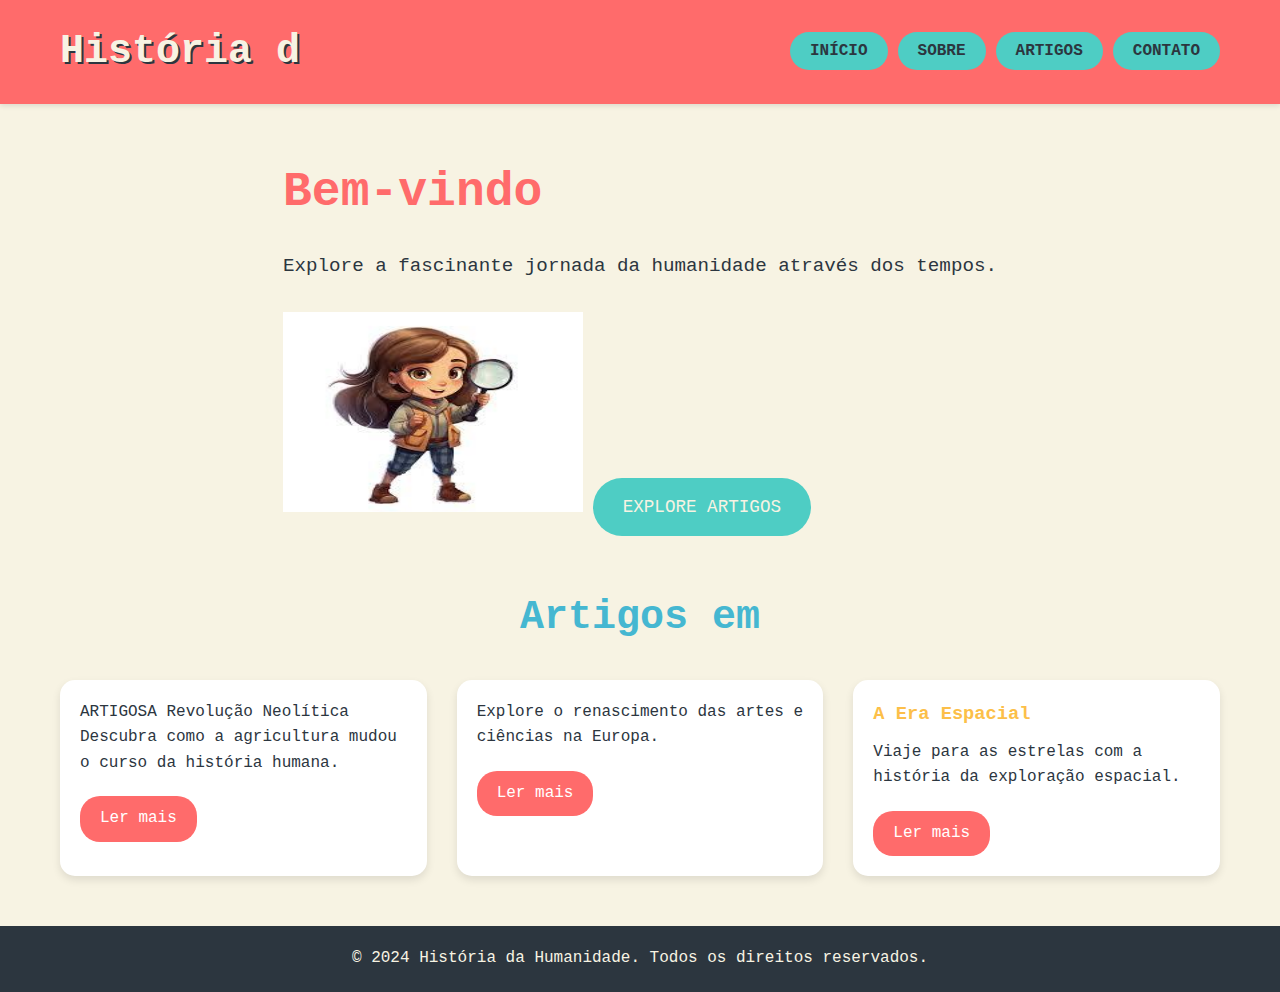
<file: index.html>
<!DOCTYPE html>
<html lang="pt-BR">
<head>
    <meta charset="UTF-8">
    <meta name="viewport" content="width=device-width, initial-scale=1.0">
    <title>História da Humanidade na Sociedade</title>
    <link rel="stylesheet" href="styles.css">
    <script src="script.js" defer></script>
</head>
<body>
    <header>
        <div class="container">
            <nav class="navbar" aria-label="Navegação principal">
                <div class="logo">
                    <h1>História da Humanidade na Sociedade</h1>
                </div>
                <ul role="menubar">
                    <li role="none"><a href="#" class="botao retro" aria-current="page" role="menuitem">Início</a></li>
                    <li role="none"><a href="sobre.html" class="botao retro" role="menuitem">Sobre</a></li>
                    <li role="none"><a href="artigos.html" class="botao retro" role="menuitem">Artigos</a></li>
                    <li role="none"><a href="contato.html" class="botao retro" role="menuitem">Contato</a></li>
                </ul>
            </nav>
        </div>
    </header>

    <main>
        <section class="intro">
            <div class="container">
                <div class="intro-texto">
                    <h2>Bem-vindo à Máquina do Tempo!</h2>
                    <p>Explore a fascinante jornada da humanidade através dos tempos.</p>
                   <img src="menina_com_lupa.jpg" alt="Uma criança investigando algo com uma lupa" width="300" height="200">
                    <a href="artigos.html" class="btn-explore" aria-label="Explorar artigos">Explore Artigos</a>                </div>
            </section>

            <section class="artigos-destaque">
                <div class="container">
                    <h2>Artigos em Destaque</h2>
                    <div class="artigos-grid">
                        <article class="artigo-card" aria-labelledby="artigo1-titulo">
                            <a href="artigos.html">ARTIGOS</a>A Revolução Neolítica</h3>
                            <p>Descubra como a agricultura mudou o curso da história humana.</p>
                            <a href="revolucao-neolitica.html?artigo=revolucao-neolitica" class="btn-ler" aria-label="Ler mais sobre a Revolução Neolítica">Ler mais</a>
                        </article>
                        <article class="artigo-card" aria-labelledby="artigo2-titulo">
                            <p>Explore o renascimento das artes e ciências na Europa.</p>
                            <a href="renascimento.html" class="btn-ler" aria-label="Ler mais sobre o Renascimento">Ler mais</a>
                        </article>
                        <article class="artigo-card" aria-labelledby="artigo3-titulo">
                            <h3 id="artigo3-titulo">A Era Espacial</h3>
                            <p>Viaje para as estrelas com a história da exploração espacial.</p>
                            <a href="era-espacial.html" class="btn-ler" aria-label="Ler mais sobre a Era Espacial">Ler mais</a>
                        </article>
                    </div>
                </div>
            </section>            
    </main>

<!-- Rodapé -->
<footer>
    <p>&copy; 2024 História da Humanidade. Todos os direitos reservados.</p>
</footer>

    </script>
</body>
</html>
</file>
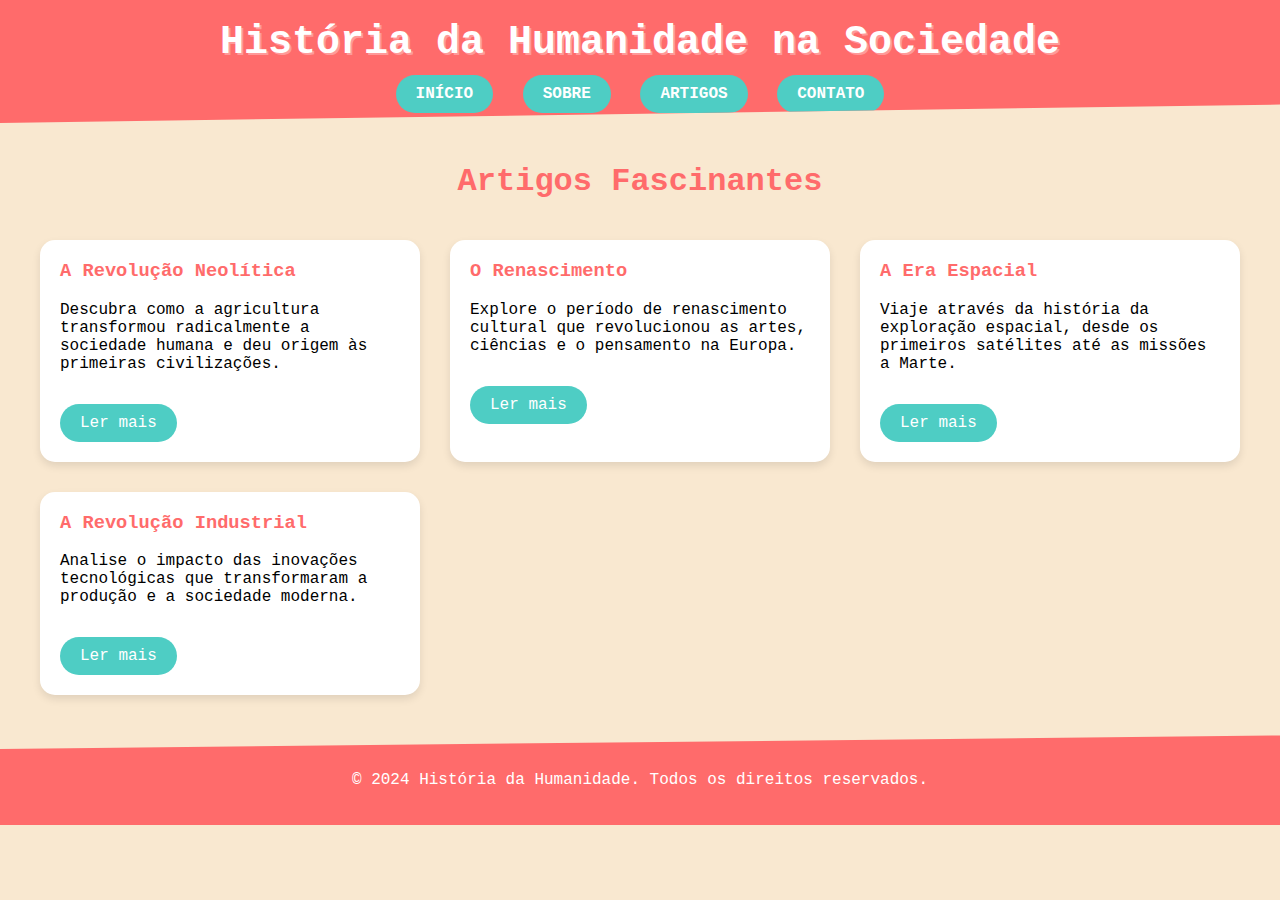
<file: artigos.html>
<!DOCTYPE html>
<html lang="pt-BR">
<head>
    <meta charset="UTF-8">
    <meta name="viewport" content="width=device-width, initial-scale=1.0">
    <title>Artigos - História da Humanidade na Sociedade</title>
    <style>
        body {
            font-family: 'Courier New', monospace;
            background-color: #f9e8d0;
            margin: 0;
            padding: 0;
        }
        .header {
            background-color: #ff6b6b;
            padding: 20px;
            text-align: center;
            color: white;
            clip-path: polygon(0 0, 100% 0, 100% 85%, 0 100%);
        }
        h1 {
            margin: 0;
            font-size: 2.5em;
            text-shadow: 2px 2px #ff9999;
        }
        .nav {
            margin-top: 20px;
        }
        .nav a {
            background-color: #4ecdc4;
            color: white;
            padding: 10px 20px;
            text-decoration: none;
            border-radius: 25px;
            margin: 0 10px;
            font-weight: bold;
            transition: background-color 0.3s;
        }
        .nav a:hover {
            background-color: #45b7aa;
        }
        .container {
            max-width: 1200px;
            margin: 40px auto;
            padding: 0 20px;
        }
        h2 {
            color: #ff6b6b;
            text-align: center;
            font-size: 2em;
        }
        .artigos-grid {
            display: grid;
            grid-template-columns: repeat(auto-fit, minmax(300px, 1fr));
            gap: 30px;
            margin-top: 40px;
        }
        .artigo-card {
            background-color: white;
            border-radius: 15px;
            padding: 20px;
            box-shadow: 0 4px 8px rgba(0,0,0,0.1);
            transition: transform 0.3s;
        }
        .artigo-card:hover {
            transform: translateY(-5px);
        }
        .artigo-card h3 {
            color: #ff6b6b;
            margin-top: 0;
        }
        .btn-ler {
            display: inline-block;
            background-color: #4ecdc4;
            color: white;
            padding: 10px 20px;
            text-decoration: none;
            border-radius: 25px;
            margin-top: 15px;
            transition: background-color 0.3s;
        }
        .btn-ler:hover {
            background-color: #45b7aa;
        }
        footer {
            background-color: #ff6b6b;
            color: white;
            text-align: center;
            padding: 20px;
            clip-path: polygon(0 15%, 100% 0, 100% 100%, 0 100%);
        }
    </style>
</head>
<body>
    <header class="header">
        <h1>História da Humanidade na Sociedade</h1>
        <nav class="nav">
            <a href="index.html">INÍCIO</a>
            <a href="sobre.html">SOBRE</a>
            <a href="artigos.html">ARTIGOS</a>
            <a href="contato.html">CONTATO</a>
        </nav>
    </header>

    <main class="container">
        <h2>Artigos Fascinantes</h2>
        <div class="artigos-grid">
            <article class="artigo-card">
                <h3>A Revolução Neolítica</h3>
                <p>Descubra como a agricultura transformou radicalmente a sociedade humana e deu origem às primeiras civilizações.</p>
                <a href="revolucao-neolitica.html" class="btn-ler">Ler mais</a>
            </article>
            <article class="artigo-card">
                <h3>O Renascimento</h3>
                <p>Explore o período de renascimento cultural que revolucionou as artes, ciências e o pensamento na Europa.</p>
                <a href="renascimento.html" class="btn-ler">Ler mais</a>
            </article>
            <article class="artigo-card">
                <h3>A Era Espacial</h3>
                <p>Viaje através da história da exploração espacial, desde os primeiros satélites até as missões a Marte.</p>
                <a href="era-espacial.html" class="btn-ler">Ler mais</a>
            </article>
            <article class="artigo-card">
                <h3>A Revolução Industrial</h3>
                <p>Analise o impacto das inovações tecnológicas que transformaram a produção e a sociedade moderna.</p>
                <a href="revolucao-industrial.html" class="btn-ler">Ler mais</a>
            </article>
        </div>
    </main>

    <footer>
        <p>&copy; 2024 História da Humanidade. Todos os direitos reservados.</p>
    </footer>
</body>
</html>
</file>
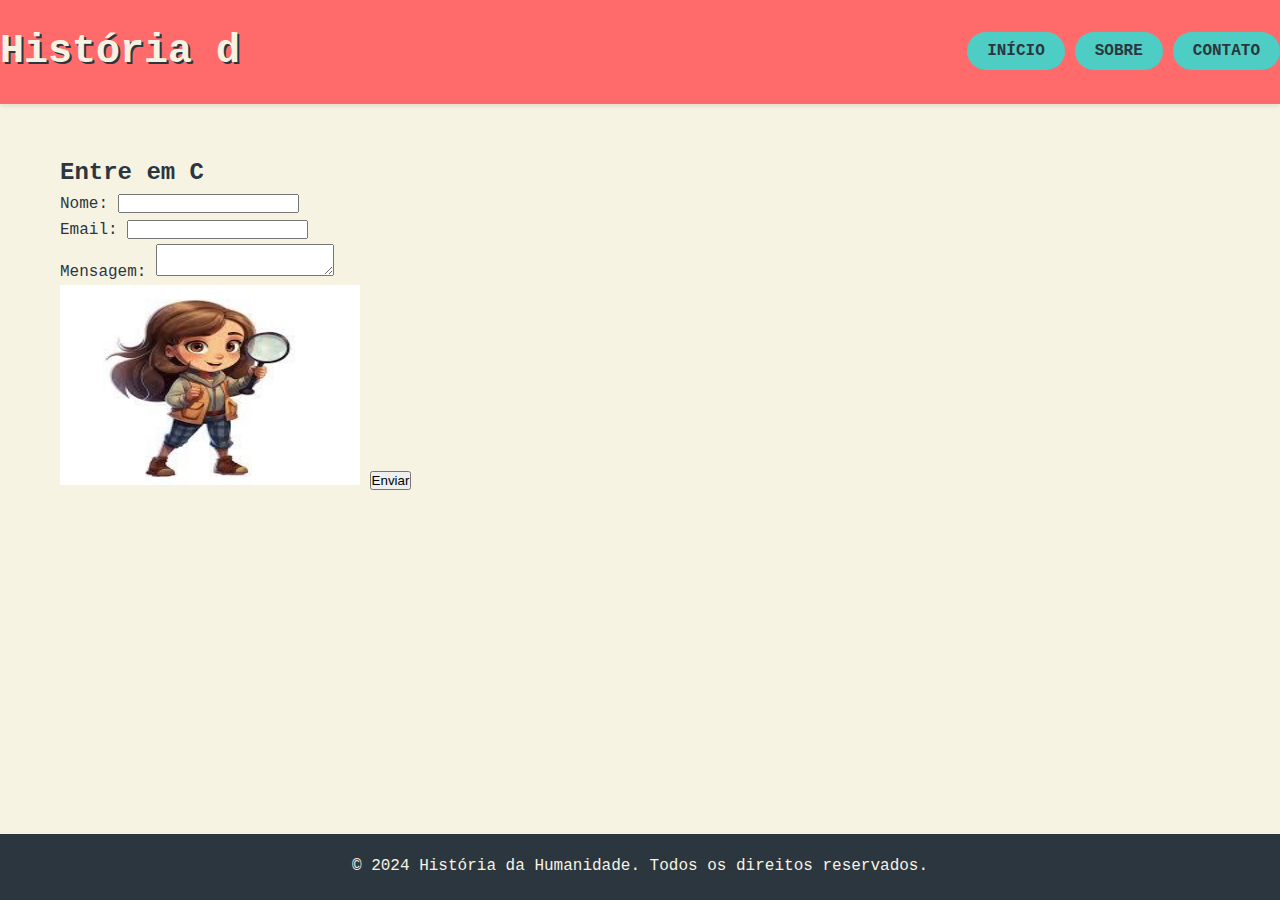
<file: contato.html>
<!DOCTYPE html>
<html lang="pt-BR">
<head>
    <meta charset="UTF-8">
    <meta name="viewport" content="width=device-width, initial-scale=1.0">
    <meta name="description" content="Página de contato do site História da Humanidade.">
    <title>Contato - História da Humanidade</title>
    <link rel="stylesheet" href="styles.css">
</head>
<body>
    <header>
        <nav class="navbar" aria-label="Menu principal">
            <div class="logo">
                <h1>História da Humanidade</h1>
            </div>
            <ul>
                <li><a href="index.html" class="botao retro">Início</a></li>
                <li><a href="sobre.html" class="botao retro">Sobre</a></li>
                <li><a href="contato.html" class="botao retro" aria-current="page">Contato</a></li>
            </ul>
        </nav>
    </header>

    <main id="contato">
        <section class="container">
            <h2 id="form-heading">Entre em Contato</h2>
            <form action="submit_form.php" method="post" aria-labelledby="form-heading">
                <div>
                    <label for="nome">Nome:</label>
                    <input type="text" id="nome" name="nome" required aria-required="true">
                </div>
                <div>
                    <label for="email">Email:</label>
                    <input type="email" id="email" name="email" required aria-required="true">
                </div>
                <div>
                    <label for="mensagem">Mensagem:</label>
                    <textarea id="mensagem" name="mensagem" required aria-required="true"></textarea>
                </div>
                <img src="menina_com_lupa.jpg" alt="Uma criança investigando algo com uma lupa" width="300" height="200">

                <button type="submit">Enviar</button>
            </form>
        </section>
    </main>

    <footer>
        <p>&copy; 2024 História da Humanidade. Todos os direitos reservados.</p>
    </footer>

    <script src="script.js"></script>
</body>
</html>
</file>
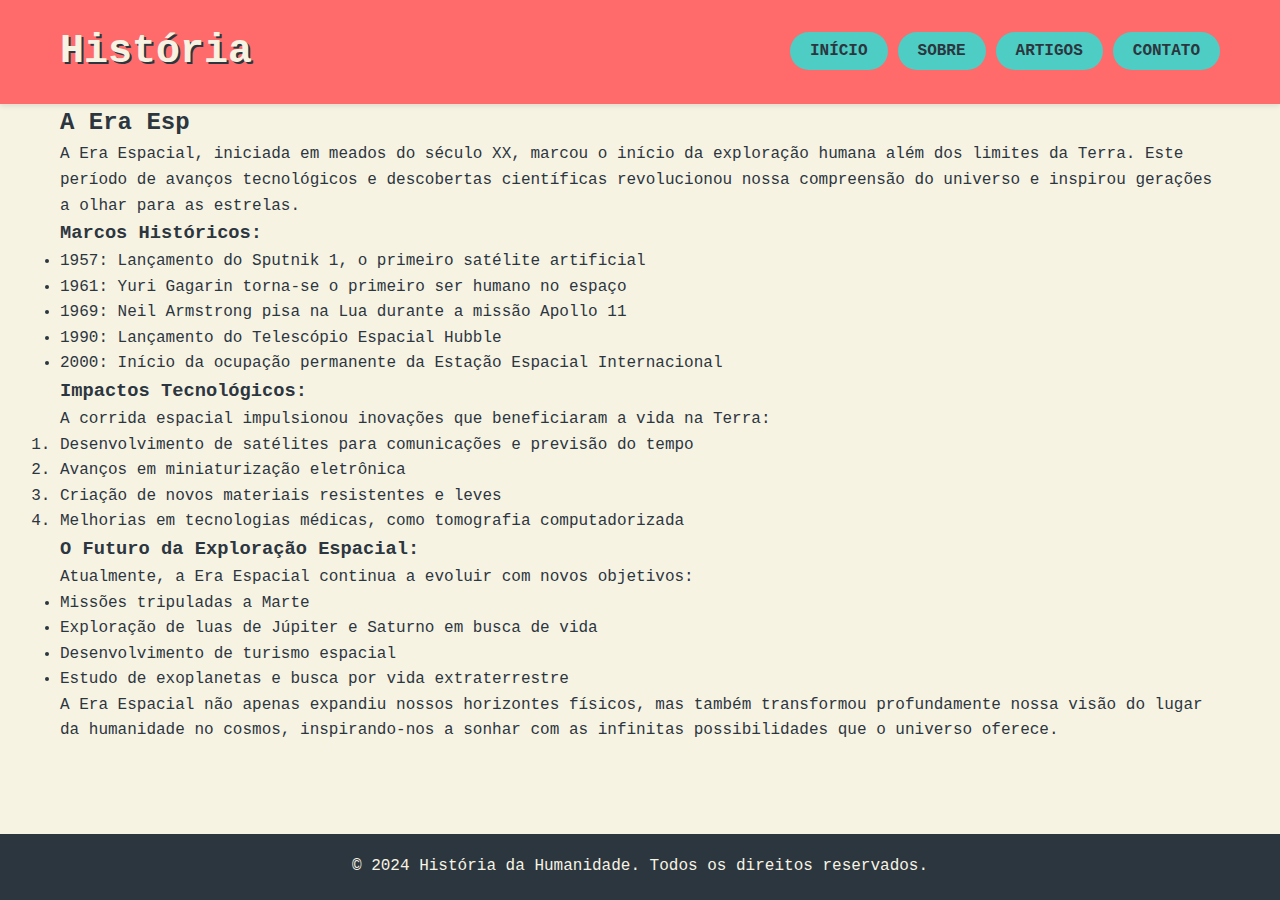
<file: era-espacial.html>
<!DOCTYPE html>
<html lang="pt-BR">
<head>
    <meta charset="UTF-8">
    <meta name="viewport" content="width=device-width, initial-scale=1.0">
    <title>A Era Espacial - História da Humanidade</title>
    <link rel="stylesheet" href="styles.css">
</head>
<body>
    <header>
        <nav class="navbar container">
            <div class="logo">
                <h1>História da Humanidade</h1>
            </div>
            <ul>
                <li><a href="index.html" class="botao">Início</a></li>
                <li><a href="sobre.html" class="botao">Sobre</a></li>
                <li><a href="#" class="botao">Artigos</a></li>
                <li><a href="contato.html" class="botao">Contato</a></li>
            </ul>
        </nav>
    </header>

    <main class="container">
        <article class="artigo-conteudo">
            <h2>A Era Espacial: A Humanidade Alcança as Estrelas</h2>
            <p>A Era Espacial, iniciada em meados do século XX, marcou o início da exploração humana além dos limites da Terra. Este período de avanços tecnológicos e descobertas científicas revolucionou nossa compreensão do universo e inspirou gerações a olhar para as estrelas.</p>
            
            <h3>Marcos Históricos:</h3>
            <ul>
                <li>1957: Lançamento do Sputnik 1, o primeiro satélite artificial</li>
                <li>1961: Yuri Gagarin torna-se o primeiro ser humano no espaço</li>
                <li>1969: Neil Armstrong pisa na Lua durante a missão Apollo 11</li>
                <li>1990: Lançamento do Telescópio Espacial Hubble</li>
                <li>2000: Início da ocupação permanente da Estação Espacial Internacional</li>
            </ul>

            <h3>Impactos Tecnológicos:</h3>
            <p>A corrida espacial impulsionou inovações que beneficiaram a vida na Terra:</p>
            <ol>
                <li>Desenvolvimento de satélites para comunicações e previsão do tempo</li>
                <li>Avanços em miniaturização eletrônica</li>
                <li>Criação de novos materiais resistentes e leves</li>
                <li>Melhorias em tecnologias médicas, como tomografia computadorizada</li>
            </ol>

            <h3>O Futuro da Exploração Espacial:</h3>
            <p>Atualmente, a Era Espacial continua a evoluir com novos objetivos:</p>
            <ul>
                <li>Missões tripuladas a Marte</li>
                <li>Exploração de luas de Júpiter e Saturno em busca de vida</li>
                <li>Desenvolvimento de turismo espacial</li>
                <li>Estudo de exoplanetas e busca por vida extraterrestre</li>
            </ul>

            <p>A Era Espacial não apenas expandiu nossos horizontes físicos, mas também transformou profundamente nossa visão do lugar da humanidade no cosmos, inspirando-nos a sonhar com as infinitas possibilidades que o universo oferece.</p>
        </article>
    </main>

    <footer>
        <p>&copy; 2024 História da Humanidade. Todos os direitos reservados.</p>
    </footer>

    <script src="script.js"></script>
</body>
</html>
</file>
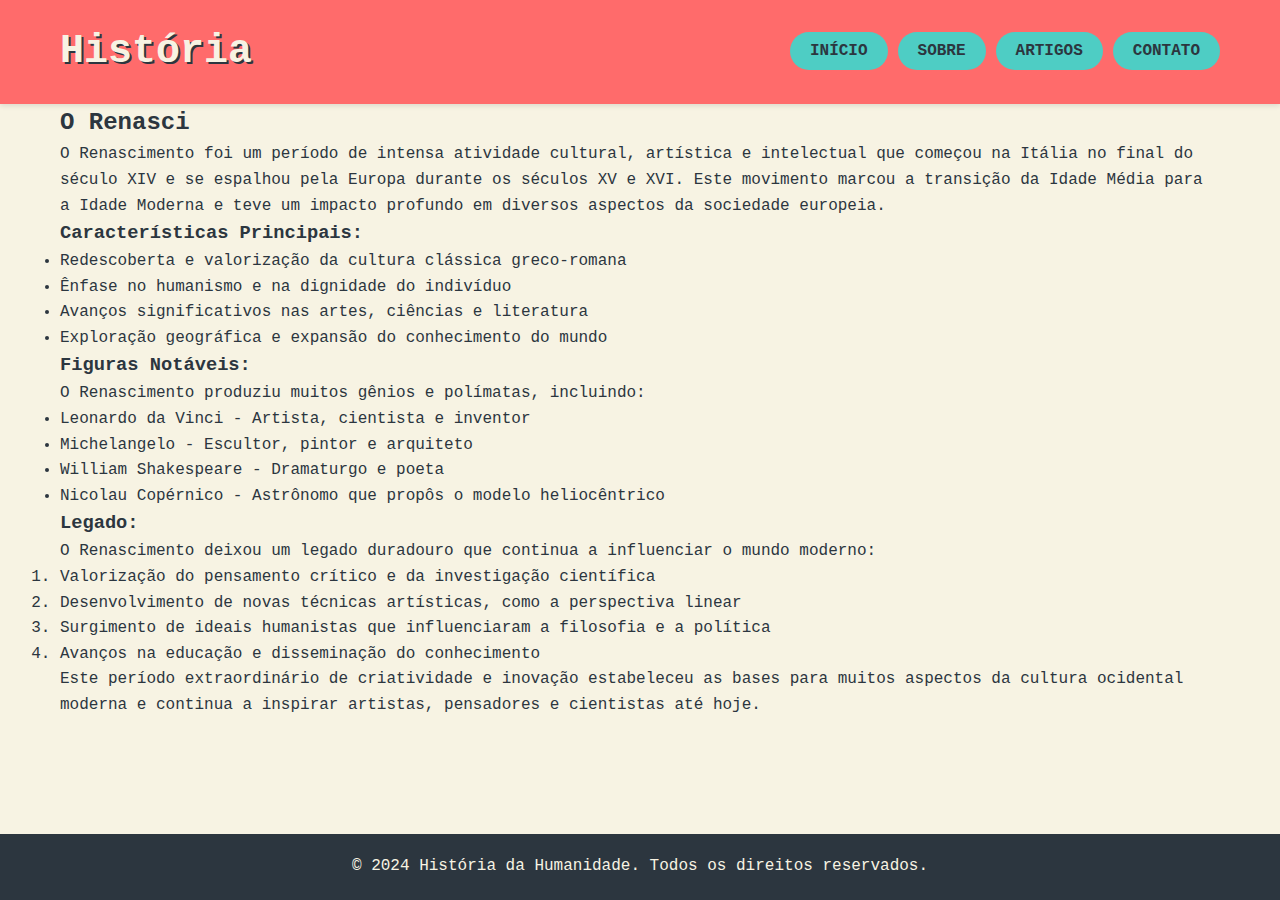
<file: renascimento.html>
<!DOCTYPE html>
<html lang="pt-BR">
<head>
    <meta charset="UTF-8">
    <meta name="viewport" content="width=device-width, initial-scale=1.0">
    <title>O Renascimento - História da Humanidade</title>
    <link rel="stylesheet" href="styles.css">
</head>
<body>
    <header>
        <nav class="navbar container">
            <div class="logo">
                <h1>História da Humanidade</h1>
            </div>
            <ul>
                <li><a href="index.html" class="botao">Início</a></li>
                <li><a href="sobre.html" class="botao">Sobre</a></li>
                <li><a href="#" class="botao">Artigos</a></li>
                <li><a href="contato.html" class="botao">Contato</a></li>
            </ul>
        </nav>
    </header>

    <main class="container">
        <article class="artigo-conteudo">
            <h2>O Renascimento: O Despertar Cultural da Europa</h2>
            <p>O Renascimento foi um período de intensa atividade cultural, artística e intelectual que começou na Itália no final do século XIV e se espalhou pela Europa durante os séculos XV e XVI. Este movimento marcou a transição da Idade Média para a Idade Moderna e teve um impacto profundo em diversos aspectos da sociedade europeia.</p>
            
            <h3>Características Principais:</h3>
            <ul>
                <li>Redescoberta e valorização da cultura clássica greco-romana</li>
                <li>Ênfase no humanismo e na dignidade do indivíduo</li>
                <li>Avanços significativos nas artes, ciências e literatura</li>
                <li>Exploração geográfica e expansão do conhecimento do mundo</li>
            </ul>

            <h3>Figuras Notáveis:</h3>
            <p>O Renascimento produziu muitos gênios e polímatas, incluindo:</p>
            <ul>
                <li>Leonardo da Vinci - Artista, cientista e inventor</li>
                <li>Michelangelo - Escultor, pintor e arquiteto</li>
                <li>William Shakespeare - Dramaturgo e poeta</li>
                <li>Nicolau Copérnico - Astrônomo que propôs o modelo heliocêntrico</li>
            </ul>

            <h3>Legado:</h3>
            <p>O Renascimento deixou um legado duradouro que continua a influenciar o mundo moderno:</p>
            <ol>
                <li>Valorização do pensamento crítico e da investigação científica</li>
                <li>Desenvolvimento de novas técnicas artísticas, como a perspectiva linear</li>
                <li>Surgimento de ideais humanistas que influenciaram a filosofia e a política</li>
                <li>Avanços na educação e disseminação do conhecimento</li>
            </ol>

            <p>Este período extraordinário de criatividade e inovação estabeleceu as bases para muitos aspectos da cultura ocidental moderna e continua a inspirar artistas, pensadores e cientistas até hoje.</p>
        </article>
    </main>

    <footer>
        <p>&copy; 2024 História da Humanidade. Todos os direitos reservados.</p>
    </footer>

    <script src="script.js"></script>
</body>
</html>
</file>
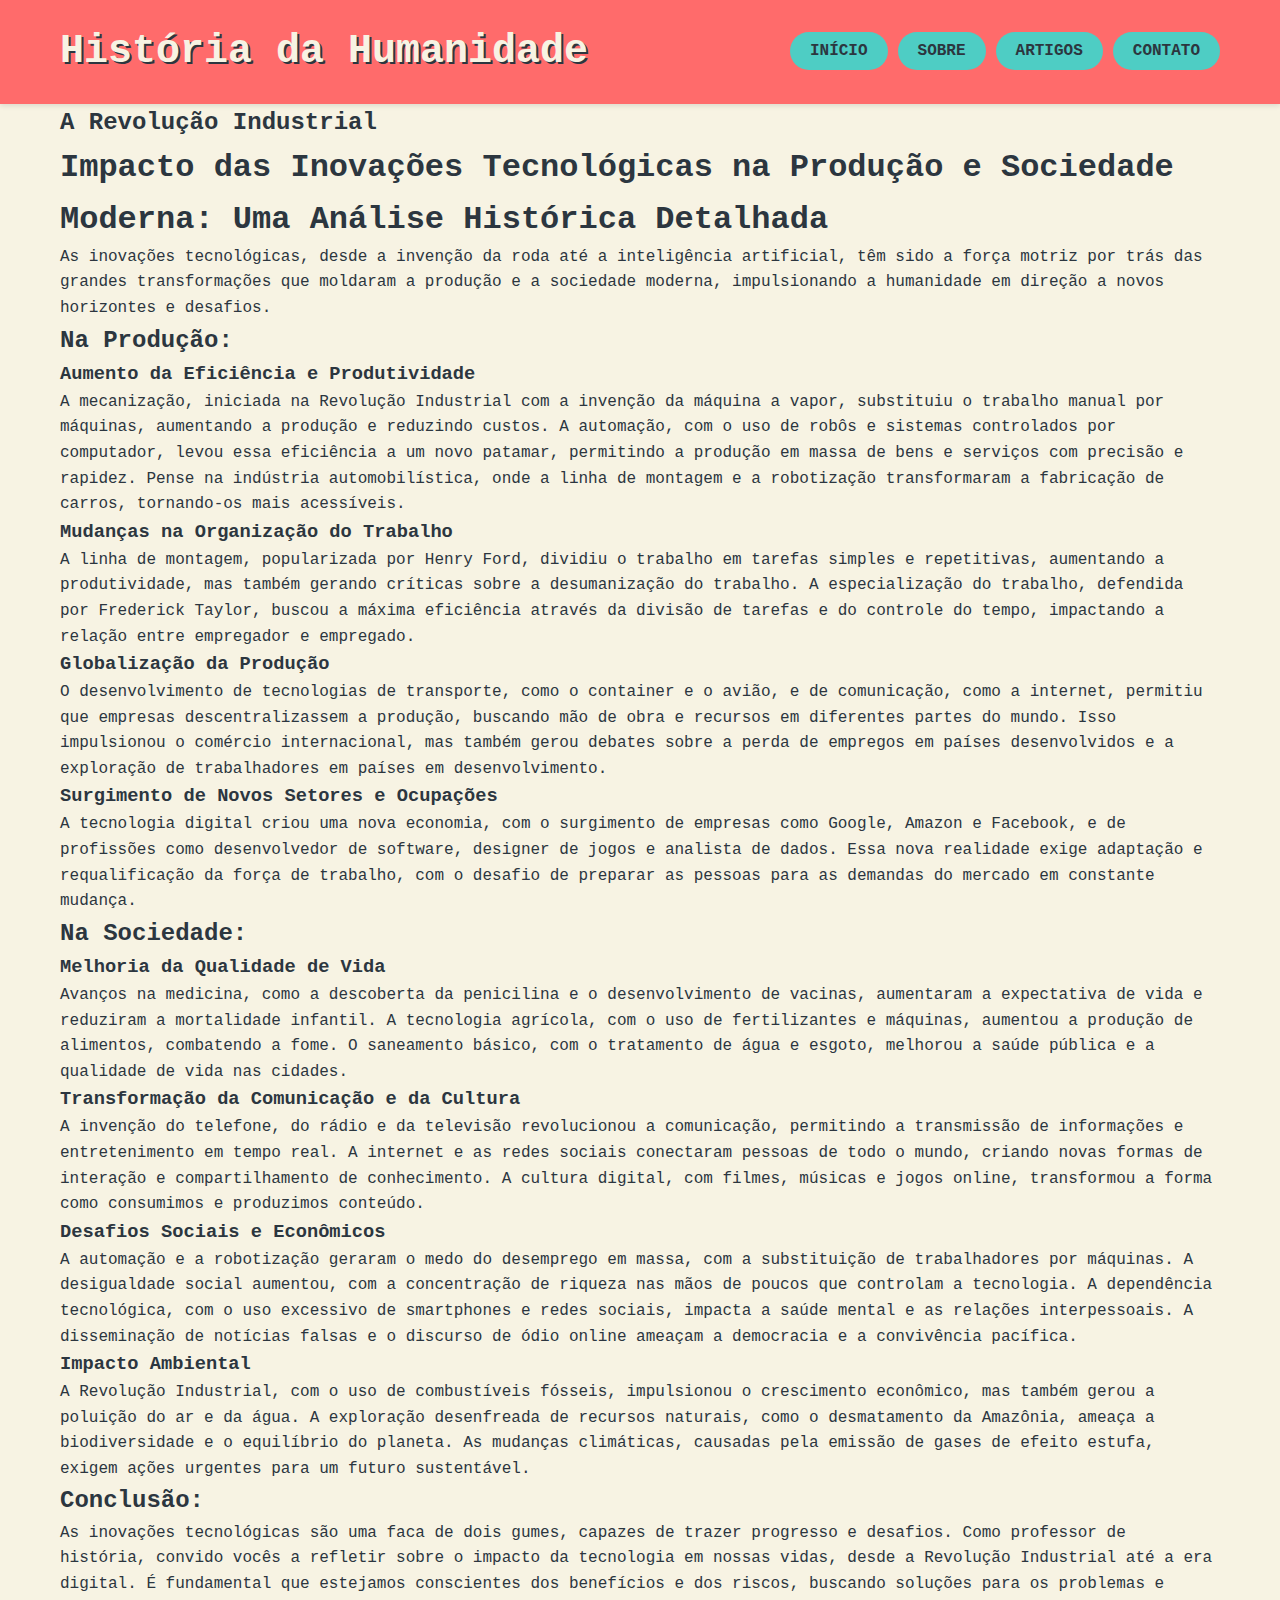
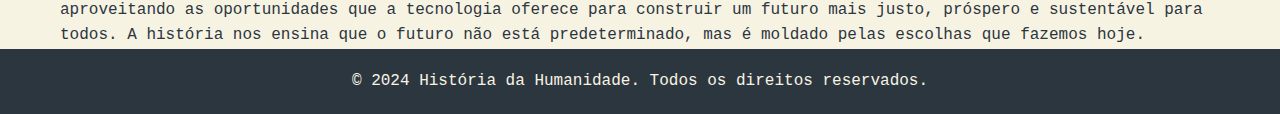
<file: revolucao-industrial.html>
<!DOCTYPE html>
<html lang="pt-BR">
<head>
    <meta charset="UTF-8">
    <meta name="viewport" content="width=device-width, initial-scale=1.0">
    <title>O Renascimento - História da Humanidade</title>
    <link rel="stylesheet" href="styles.css">
</head>
<body>
    <header>
        <nav class="navbar container">
            <div class="logo">
                <h1>História da Humanidade</h1>
            </div>
            <ul>
                <li><a href="index.html" class="botao">Início</a></li>
                <li><a href="sobre.html" class="botao">Sobre</a></li>
                <li><a href="#" class="botao">Artigos</a></li>
                <li><a href="contato.html" class="botao">Contato</a></li>
            </ul>
        </nav>
    </header>

    <main class="container">
        <article>
            <h2>A Revolução Industrial</h2>
            <p><h1>Impacto das Inovações Tecnológicas na Produção e Sociedade Moderna: Uma Análise Histórica Detalhada</h1>

                <p>As inovações tecnológicas, desde a invenção da roda até a inteligência artificial, têm sido a força motriz por trás das grandes transformações que moldaram a produção e a sociedade moderna, impulsionando a humanidade em direção a novos horizontes e desafios.</p>
                
                <h2>Na Produção:</h2>
                
                <h3>Aumento da Eficiência e Produtividade</h3>
                <p>A mecanização, iniciada na Revolução Industrial com a invenção da máquina a vapor, substituiu o trabalho manual por máquinas, aumentando a produção e reduzindo custos. A automação, com o uso de robôs e sistemas controlados por computador, levou essa eficiência a um novo patamar, permitindo a produção em massa de bens e serviços com precisão e rapidez. Pense na indústria automobilística, onde a linha de montagem e a robotização transformaram a fabricação de carros, tornando-os mais acessíveis.</p>
                
                <h3>Mudanças na Organização do Trabalho</h3>
                <p>A linha de montagem, popularizada por Henry Ford, dividiu o trabalho em tarefas simples e repetitivas, aumentando a produtividade, mas também gerando críticas sobre a desumanização do trabalho. A especialização do trabalho, defendida por Frederick Taylor, buscou a máxima eficiência através da divisão de tarefas e do controle do tempo, impactando a relação entre empregador e empregado.</p>
                
                <h3>Globalização da Produção</h3>
                <p>O desenvolvimento de tecnologias de transporte, como o container e o avião, e de comunicação, como a internet, permitiu que empresas descentralizassem a produção, buscando mão de obra e recursos em diferentes partes do mundo. Isso impulsionou o comércio internacional, mas também gerou debates sobre a perda de empregos em países desenvolvidos e a exploração de trabalhadores em países em desenvolvimento.</p>
                
                <h3>Surgimento de Novos Setores e Ocupações</h3>
                <p>A tecnologia digital criou uma nova economia, com o surgimento de empresas como Google, Amazon e Facebook, e de profissões como desenvolvedor de software, designer de jogos e analista de dados. Essa nova realidade exige adaptação e requalificação da força de trabalho, com o desafio de preparar as pessoas para as demandas do mercado em constante mudança.</p>
                
                <h2>Na Sociedade:</h2>
                
                <h3>Melhoria da Qualidade de Vida</h3>
                <p>Avanços na medicina, como a descoberta da penicilina e o desenvolvimento de vacinas, aumentaram a expectativa de vida e reduziram a mortalidade infantil. A tecnologia agrícola, com o uso de fertilizantes e máquinas, aumentou a produção de alimentos, combatendo a fome. O saneamento básico, com o tratamento de água e esgoto, melhorou a saúde pública e a qualidade de vida nas cidades.</p>
                
                <h3>Transformação da Comunicação e da Cultura</h3>
                <p>A invenção do telefone, do rádio e da televisão revolucionou a comunicação, permitindo a transmissão de informações e entretenimento em tempo real. A internet e as redes sociais conectaram pessoas de todo o mundo, criando novas formas de interação e compartilhamento de conhecimento. A cultura digital, com filmes, músicas e jogos online, transformou a forma como consumimos e produzimos conteúdo.</p>
                
                <h3>Desafios Sociais e Econômicos</h3>
                <p>A automação e a robotização geraram o medo do desemprego em massa, com a substituição de trabalhadores por máquinas. A desigualdade social aumentou, com a concentração de riqueza nas mãos de poucos que controlam a tecnologia. A dependência tecnológica, com o uso excessivo de smartphones e redes sociais, impacta a saúde mental e as relações interpessoais. A disseminação de notícias falsas e o discurso de ódio online ameaçam a democracia e a convivência pacífica.</p>
                
                <h3>Impacto Ambiental</h3>
                <p>A Revolução Industrial, com o uso de combustíveis fósseis, impulsionou o crescimento econômico, mas também gerou a poluição do ar e da água. A exploração desenfreada de recursos naturais, como o desmatamento da Amazônia, ameaça a biodiversidade e o equilíbrio do planeta. As mudanças climáticas, causadas pela emissão de gases de efeito estufa, exigem ações urgentes para um futuro sustentável.</p>
                
                <h2>Conclusão:</h2>
                
                <p>As inovações tecnológicas são uma faca de dois gumes, capazes de trazer progresso e desafios. Como professor de história, convido vocês a refletir sobre o impacto da tecnologia em nossas vidas, desde a Revolução Industrial até a era digital. É fundamental que estejamos conscientes dos benefícios e dos riscos, buscando soluções para os problemas e aproveitando as oportunidades que a tecnologia oferece para construir um futuro mais justo, próspero e sustentável para todos. A história nos ensina que o futuro não está predeterminado, mas é moldado pelas escolhas que fazemos hoje.</p></p> 
               
                </article>
    </main>
    <footer>
        <p>&copy; 2024 História da Humanidade. Todos os direitos reservados.</p>
    </footer>
</body>
</html>
</file>
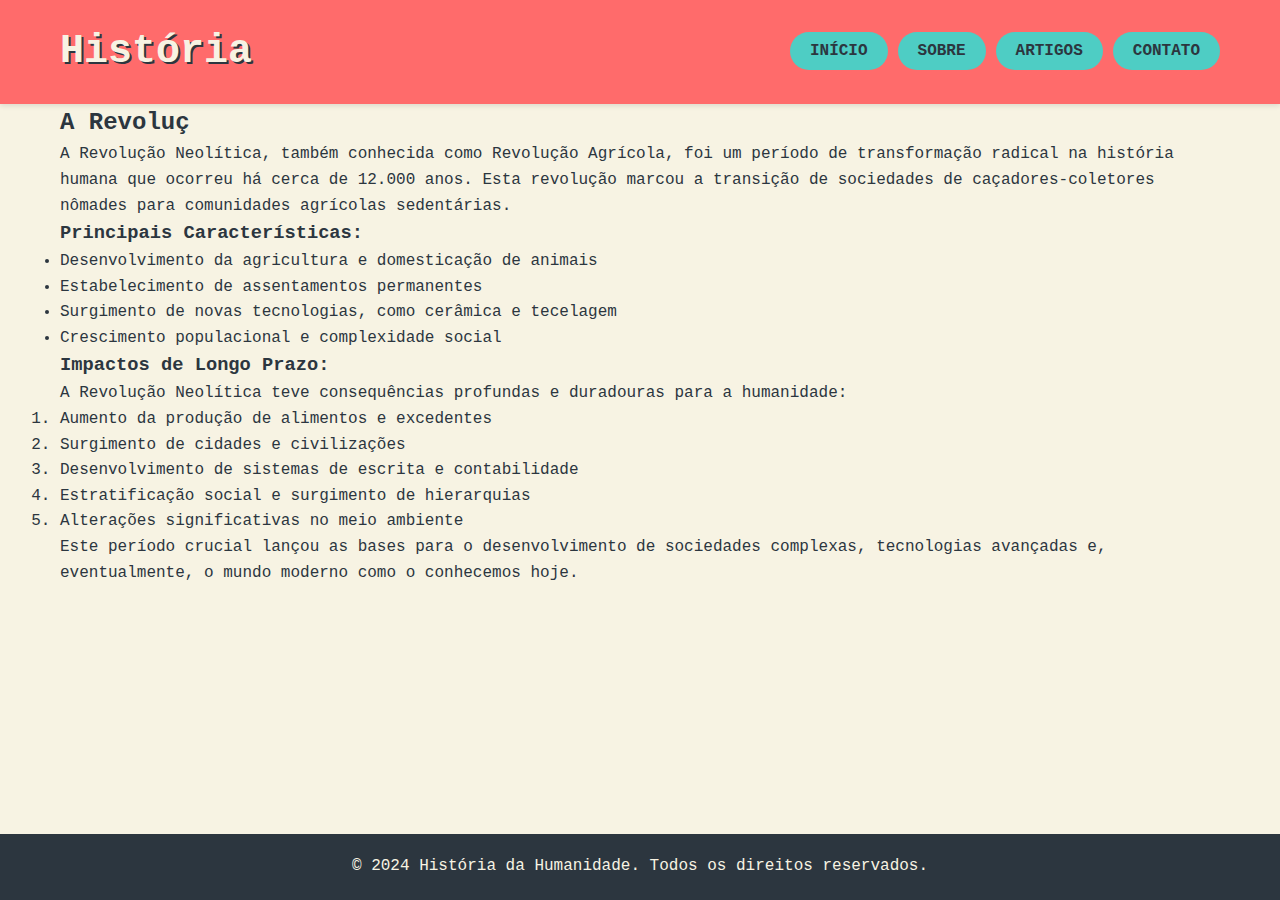
<file: revolucao-neolitica.html>
<!DOCTYPE html>
<html lang="pt-BR">
<head>
    <meta charset="UTF-8">
    <meta name="viewport" content="width=device-width, initial-scale=1.0">
    <title>A Revolução Neolítica - História da Humanidade</title>
    <link rel="stylesheet" href="styles.css">
</head>
<body>
    <header>
        <nav class="navbar container">
            <div class="logo">
                <h1>História da Humanidade</h1>
            </div>
            <ul>
                <li><a href="index.html" class="botao">Início</a></li>
                <li><a href="sobre.html" class="botao">Sobre</a></li>
                <li><a href="#" class="botao">Artigos</a></li>
                <li><a href="contato.html" class="botao">Contato</a></li>
            </ul>
        </nav>
    </header>

    <main class="container">
        <article class="artigo-conteudo">
            <h2>A Revolução Neolítica: O Alvorecer da Agricultura</h2>
            <p>A Revolução Neolítica, também conhecida como Revolução Agrícola, foi um período de transformação radical na história humana que ocorreu há cerca de 12.000 anos. Esta revolução marcou a transição de sociedades de caçadores-coletores nômades para comunidades agrícolas sedentárias.</p>
            
            <h3>Principais Características:</h3>
            <ul>
                <li>Desenvolvimento da agricultura e domesticação de animais</li>
                <li>Estabelecimento de assentamentos permanentes</li>
                <li>Surgimento de novas tecnologias, como cerâmica e tecelagem</li>
                <li>Crescimento populacional e complexidade social</li>
            </ul>

            <h3>Impactos de Longo Prazo:</h3>
            <p>A Revolução Neolítica teve consequências profundas e duradouras para a humanidade:</p>
            <ol>
                <li>Aumento da produção de alimentos e excedentes</li>
                <li>Surgimento de cidades e civilizações</li>
                <li>Desenvolvimento de sistemas de escrita e contabilidade</li>
                <li>Estratificação social e surgimento de hierarquias</li>
                <li>Alterações significativas no meio ambiente</li>
            </ol>

            <p>Este período crucial lançou as bases para o desenvolvimento de sociedades complexas, tecnologias avançadas e, eventualmente, o mundo moderno como o conhecemos hoje.</p>
        </article>
    </main>

    <footer>
        <p>&copy; 2024 História da Humanidade. Todos os direitos reservados.</p>
    </footer>

    <script src="script.js"></script>
</body>
</html>
</file>
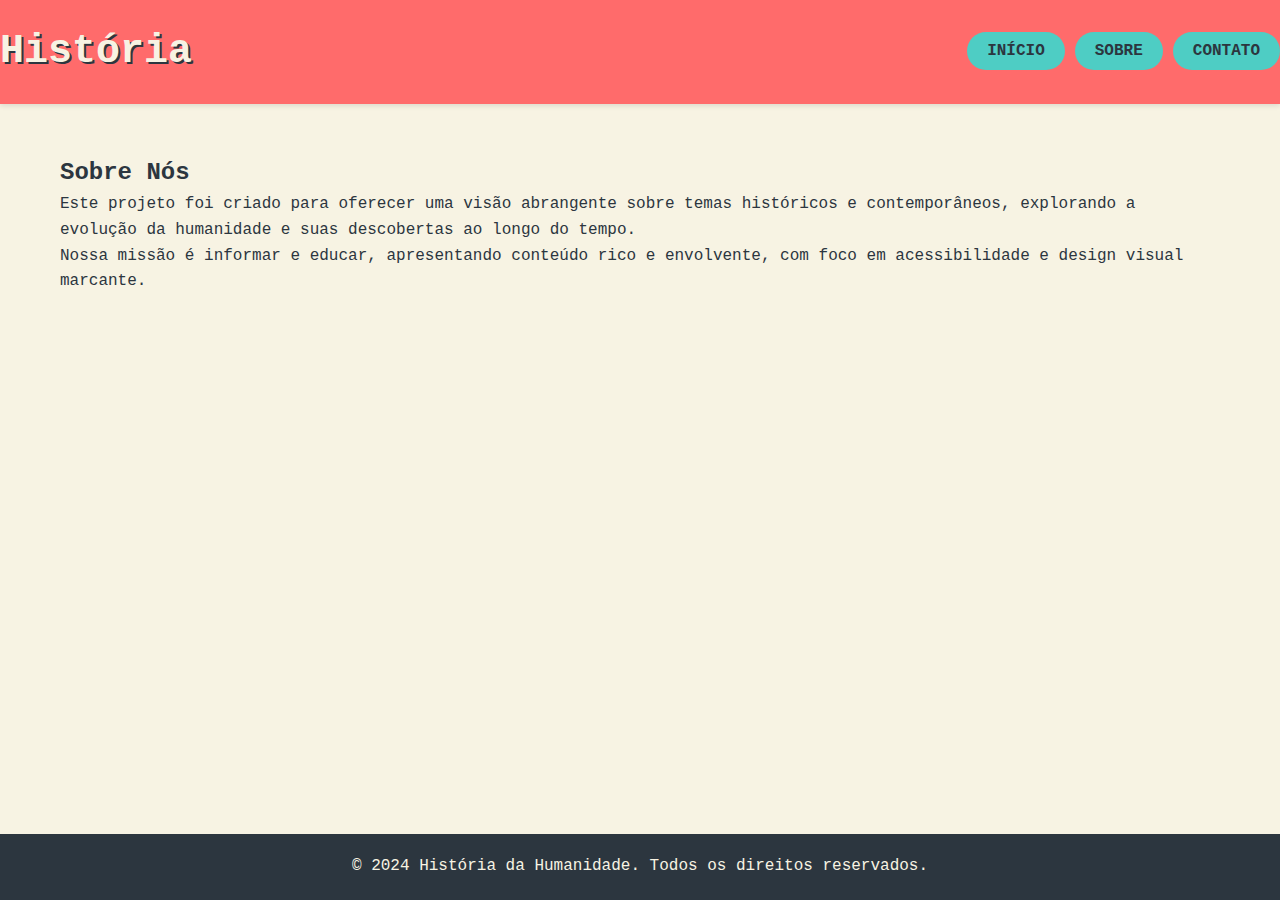
<file: sobre.html>
<!DOCTYPE html>
<html lang="pt-BR">
<head>
    <meta charset="UTF-8">
    <meta name="viewport" content="width=device-width, initial-scale=1.0">
    <meta name="description" content="Página sobre o projeto História da Humanidade.">
    <title>Sobre - História da Humanidade</title>
    <link rel="stylesheet" href="styles.css">
</head>
<body>
    <header>
        <nav class="navbar" aria-label="Menu principal">
            <div class="logo">
                <h1>História da Humanidade</h1>
            </div>
            <ul>
                <li><a href="index.html" class="botao retro">Início</a></li>
                <li><a href="sobre.html" class="botao retro" aria-current="page">Sobre</a></li>
                <li><a href="contato.html" class="botao retro">Contato</a></li>
            </ul>
        </nav>
    </header>

    <main id="sobre">
        <section class="container">
            <h2>Sobre Nós</h2>
            <p>Este projeto foi criado para oferecer uma visão abrangente sobre temas históricos e contemporâneos, explorando a evolução da humanidade e suas descobertas ao longo do tempo.</p>
            <p>Nossa missão é informar e educar, apresentando conteúdo rico e envolvente, com foco em acessibilidade e design visual marcante.</p>
        </section>
    </main>

    <footer>
        <p>&copy; 2024 História da Humanidade. Todos os direitos reservados.</p>
    </footer>

    <script src="script.js"></script>
</body>
</html>
</file>
<file: styles.css>
/* Estilos gerais */
:root {
    --cor-primaria: #FF6B6B;
    --cor-secundaria: #4ECDC4;
    --cor-terciaria: #45B7D1;
    --cor-quartenaria: #FCBF49;
    --cor-fundo: #F7F3E3;
    --cor-texto: #2C363F;
    --fonte-principal: 'Courier New', Courier, monospace;
}

* {
    margin: 0;
    padding: 0;
    box-sizing: border-box;
}

body {
    font-family: var(--fonte-principal);
    background-color: var(--cor-fundo);
    color: var(--cor-texto);
    line-height: 1.6;
    font-size: 16px;
}

a {
    text-decoration: none;
    color: inherit;
    transition: color 0.3s ease;
}

a:hover, a:focus {
    color: var(--cor-primaria);
}

.container {
    max-width: 1200px;
    margin: 0 auto;
    padding: 0 20px;
}

/* Melhorias de acessibilidade */
.user-is-tabbing *:focus {
    outline: 3px solid var(--cor-primaria);
    outline-offset: 2px;
}

/* Cabeçalho */
header {
    background-color: var(--cor-primaria);
    padding: 20px 0;
    box-shadow: 0 2px 5px rgba(0,0,0,0.1);
}

.navbar {
    display: flex;
    justify-content: space-between;
    align-items: center;
    flex-wrap: wrap;
}

.logo h1 {
    font-size: clamp(1.5rem, 4vw, 2.5rem);
    color: var(--cor-fundo);
    text-shadow: 2px 2px var(--cor-texto);
}

.navbar ul {
    list-style-type: none;
    display: flex;
    flex-wrap: wrap;
    gap: 10px;
}

.botao {
    padding: 10px 20px;
    border-radius: 30px;
    font-weight: bold;
    transition: all 0.3s ease;
    text-transform: uppercase;
}

.botao:nth-child(1) { background-color: var(--cor-secundaria); }
.botao:nth-child(2) { background-color: var(--cor-terciaria); }
.botao:nth-child(3) { background-color: var(--cor-quartenaria); }
.botao:nth-child(4) { background-color: var(--cor-primaria); }

.botao:hover, .botao:focus {
    transform: translateY(-3px);
    box-shadow: 0 4px 8px rgba(0,0,0,0.2);
}

/* Seção principal */
main {
    padding: 50px 0;
}

.intro {
    display: flex;
    justify-content: space-between;
    align-items: center;
    flex-wrap: wrap;
    gap: 30px;
    margin-bottom: 50px;
}

.intro-texto {
    flex: 1;
    min-width: 300px;
}

.intro-texto h2 {
    font-size: clamp(2rem, 5vw, 3rem);
    color: var(--cor-primaria);
    margin-bottom: 20px;
}

.intro-texto p {
    font-size: clamp(1rem, 3vw, 1.2rem);
    margin-bottom: 30px;
}

.btn-explore {
    display: inline-block;
    padding: 15px 30px;
    background-color: var(--cor-secundaria);
    color: var(--cor-fundo);
    font-size: 1.1rem;
    border-radius: 30px;
    transition: all 0.3s ease;
    text-transform: uppercase;
}

.btn-explore:hover, .btn-explore:focus {
    background-color: var(--cor-terciaria);
    transform: translateY(-3px);
    box-shadow: 0 4px 8px rgba(0,0,0,0.2);
}

.intro-imagem {
    flex: 1;
    min-width: 300px;
    text-align: center;
}

.intro-imagem img {
    max-width: 100%;
    height: auto;
    border-radius: 15px;
    box-shadow: 0 4px 8px rgba(0,0,0,0.1);
}

/* Artigos em destaque */
.artigos-destaque h2 {
    text-align: center;
    font-size: clamp(2rem, 5vw, 2.5rem);
    color: var(--cor-terciaria);
    margin-bottom: 30px;
}

.artigos-grid {
    display: grid;
    grid-template-columns: repeat(auto-fit, minmax(250px, 1fr));
    gap: 30px;
}

.artigo-card {
    background-color: white;
    border-radius: 15px;
    padding: 20px;
    box-shadow: 0 4px 8px rgba(0,0,0,0.1);
    transition: all 0.3s ease;
    opacity: 0;
    transform: translateY(20px);
}

.artigo-card.fade-in {
    opacity: 1;
    transform: translateY(0);
}

.artigo-card:hover {
    transform: translateY(-5px);
    box-shadow: 0 6px 12px rgba(0,0,0,0.15);
}

.artigo-card h3 {
    color: var(--cor-quartenaria);
    margin-bottom: 10px;
}

.artigo-card p {
    margin-bottom: 20px;
}

.btn-ler {
    display: inline-block;
    padding: 10px 20px;
    background-color: var(--cor-primaria);
    color: white;
    border-radius: 20px;
    transition: all 0.3s ease;
}

.btn-ler:hover, .btn-ler:focus {
    background-color: var(--cor-secundaria);
}

/* Rodapé */
/* Estilos para garantir que o rodapé fique no final da página */
html, body {
    height: 100%;
    margin: 0;
    padding: 0;
}

body {
    display: flex;
    flex-direction: column;
    min-height: 100vh; /* Garante que o body ocupe toda a altura da janela */
}

main {
    flex: 1; /* Faz o conteúdo ocupar o espaço disponível */
}

footer {
    background-color: var(--cor-texto);
    color: var(--cor-fundo);
    text-align: center;
    padding: 20px;
    position: relative; /* Rodapé flui com o conteúdo */
    bottom: 0;
    width: 100%;
}

/* Animações */
@keyframes fadeIn {
    from { opacity: 0; transform: translateY(20px); }
    to { opacity: 1; transform: translateY(0); }
}

.fade-in {
    animation: fadeIn 0.5s ease-out forwards;
}

/* Responsividade */
@media (max-width: 768px) {
    .navbar {
        flex-direction: column;
        align-items: center;
    }

    .navbar ul {
        margin-top: 20px;
    }

    .intro {
        flex-direction: column;
    }

    .intro-texto, .intro-imagem {
        width: 100%;
        text-align: center;
        margin-bottom: 30px;
    }
}
</file>
